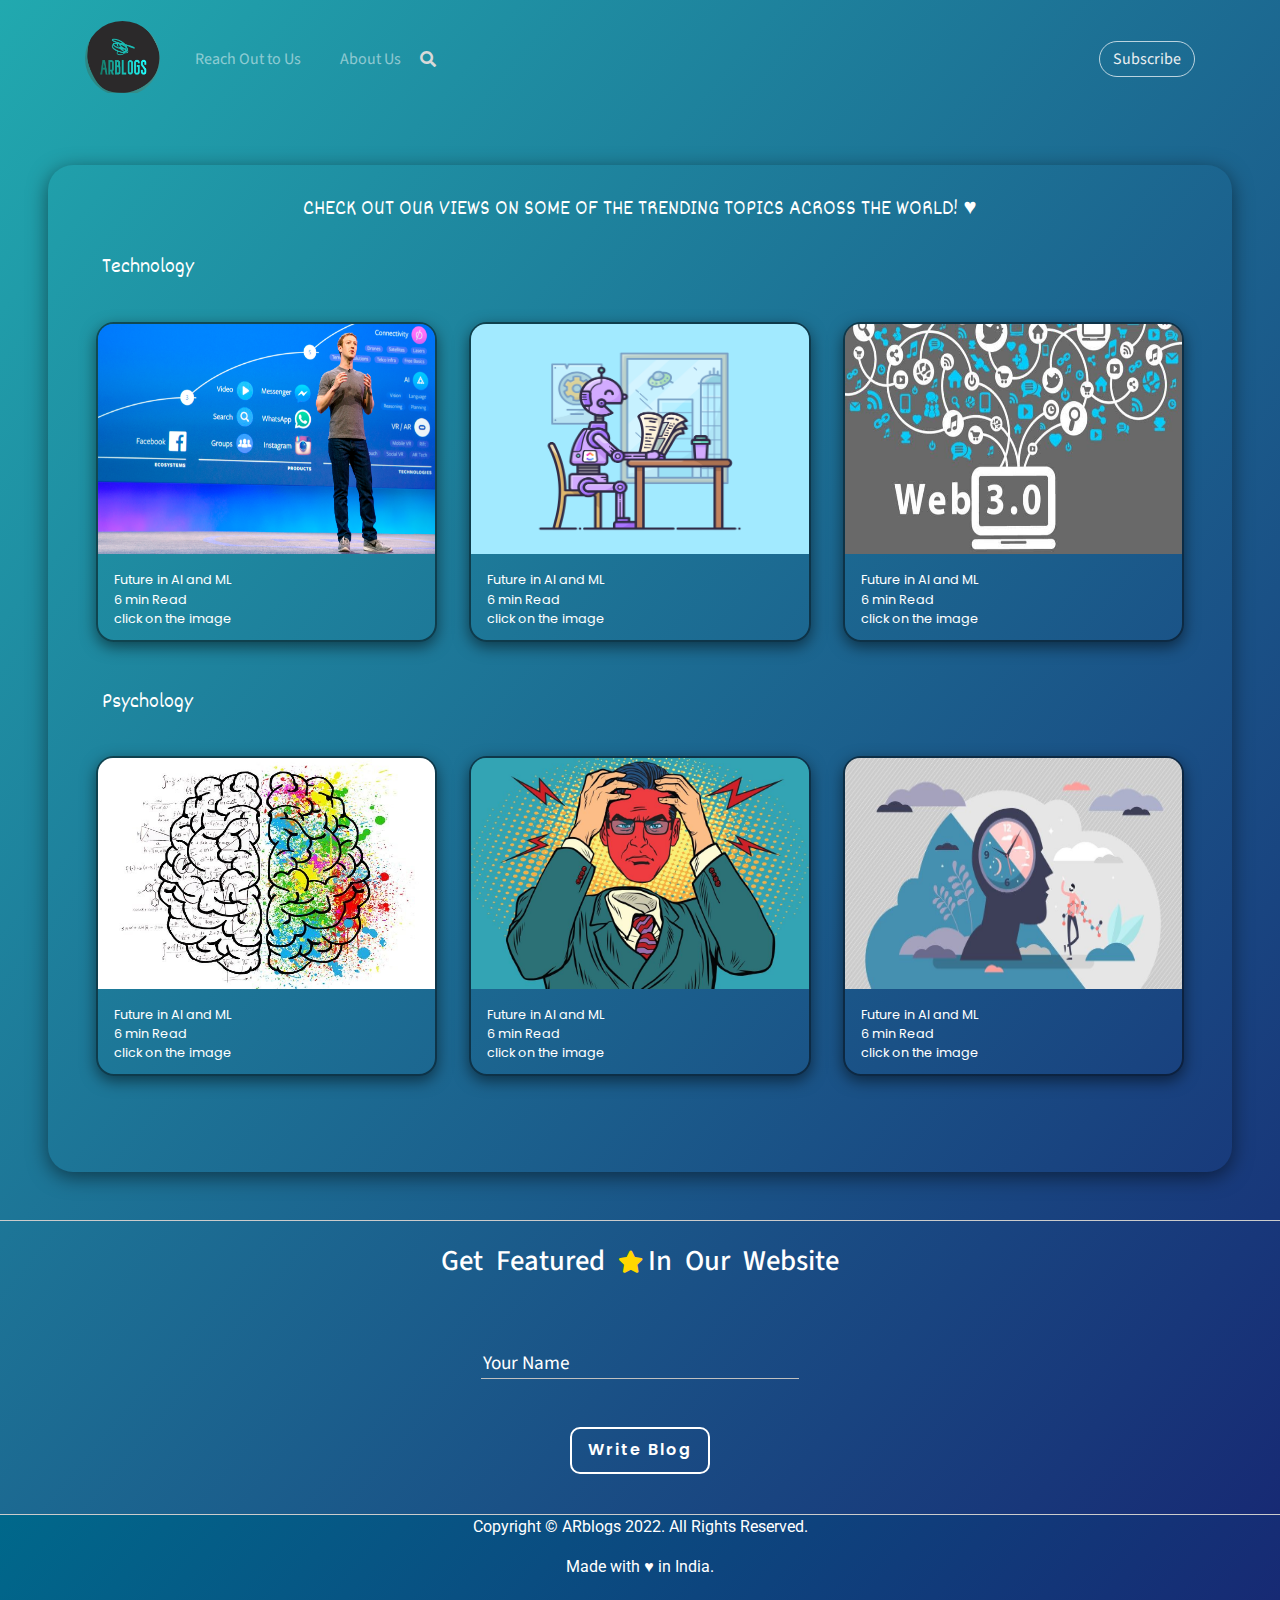
<file: index.html>
<!DOCTYPE html>
<html>
<head>
    <meta charset="utf-8">
    <meta name="viewport" content="width=device-width, initial-scale=1.0">
    <title>ARblogs</title>
    <!-- ----------bootstrap-------- -->
    <link rel="stylesheet" href="https://cdnjs.cloudflare.com/ajax/libs/twitter-bootstrap/4.1.3/css/bootstrap.min.css">
    <link rel="stylesheet" href="https://cdnjs.cloudflare.com/ajax/libs/font-awesome/4.7.0/css/font-awesome.min.css">
    <link rel="stylesheet" href="https://fonts.googleapis.com/css?family=Source+Sans+Pro:300,400,700">
    <!-- ----------CSS-------- -->
    <link rel="stylesheet" href="https://ananditaa.github.io/ARblogs/style.css">
    <!-- ----------FONT-------- -->
    <link href='https://fonts.googleapis.com/css?family=Dekko' rel='stylesheet'>
    <!----Google Fonts---->
    <link rel="preconnect" href="https://fonts.googleapis.com">
    <link rel="preconnect" href="https://fonts.gstatic.com" crossorigin>
    <link href="https://fonts.googleapis.com/css2?family=Fredoka+One&family=Merriweather&family=Montserrat&family=Playfair+Display:wght@400;900&family=Poppins:wght@400;600;800&family=Roboto:wght@300;500&family=Rowdies:wght@700&family=Sacramento&display=swap" rel="stylesheet">
    <!--     -----font awesome ---------- -->
    <link href="https://cdnjs.cloudflare.com/ajax/libs/font-awesome/5.13.0/css/all.min.css" rel="stylesheet">
</head>

<body>
    <div>
        <div class="header-blue">
            <nav class="navbar navbar-dark navbar-expand-md navigation-clean-search">
                <div class="container">
                    <a class="navbar-brand" href="https://ananditaa.github.io/ARblogs/index.html">
                        <div class="logo-image">
                            <img src="https://ananditaa.github.io/ARblogs/logo.jpg" class="img-fluid">
                        </div>
                    </a>
                    <button class="navbar-toggler" data-toggle="collapse" data-target="#navcol-1"><span
                        class="sr-only">Toggle navigation</span><span class="navbar-toggler-icon"></span></button>
                    <div class="collapse navbar-collapse" id="navcol-1">
                        <ul class="nav navbar-nav">
                            <li class="nav-item" role="presentation"><a class="nav-link" href="https://ananditaa.github.io/ARblogs/reachform.php">Reach Out to Us</a></li>
                            <li class="nav-item" role="presentation"><a class="nav-link" href="https://ananditaa.github.io/ARblogs/aboutus.html">About Us</a></li>
                        </ul>
                        <form class="form-inline mr-auto" target="_self">
                            <div class="form-group"><label for="search-field"><i class="fa fa-search"></i></label><input class="form-control search-field" type="search" name="search" id="search-field"></div>
                        </form>
                        <a class="btn btn-light action-button" role="button" href="https://ananditaa.github.io/ARblogs/subscribeform.php">Subscribe</a>
                    </div>
                </div>
            </nav>
            <div class="blog-sec">
                <div class="blog-1">
                    <h2 style="font-family: 'Dekko';font-size: 22px"; class="main-heading">Check out our views on some of the trending topics across the world! &hearts;</h2>
                    <div class="blog-img-flex">
                        <h3 style="font-family: 'Dekko';font-size: 22px;color: white;" class="sub-heading">Technology</h3>
                        <div class="blog-img">
                            <div class="img1">
                                <img src="https://ananditaa.github.io/ARblogs/img2.jpg" >
                                <div class="text">
                                    <p>Lorem ipsum, dolor sit amet consectetur adipisicing elit. Unde, laudantium illo qui possimus repudiandae temporibus.Lorem ipsum dolor, sit amet consectetur adipisicing elit. </p>
                                    <button onclick="window.location.href='https://ananditaa.github.io/ARblogs/blogpage.html'" class="btn-sub btn-hover">Read More</button>
                                </div>
                                <div class="sub-text">
                                    <p>Future in AI and ML</p>
                                    <p>6 min Read</p>
                                    <p>click on the image</p>
                                </div>
                            </div>
                            <div class="img1">
                                <img src="https://ananditaa.github.io/ARblogs/img1.png" >
                                <div class="text">
                                    <p>To be published soon :) </p>
                                    <button class="btn-sub" disabled>Read More</button>
                                </div>
                                <div class="sub-text">
                                    <p>Future in AI and ML</p>
                                    <p>6 min Read</p>
                                    <p>click on the image</p>
                                </div>
                            </div>
                            <div class="img1">
                                <img src="https://ananditaa.github.io/ARblogs/img3.jpg" >
                                <div class="text">
                                    <p>To be published soon :)</p>
                                    <button class="btn-sub" disabled>Read More</button>
                                    
                                </div>
                                <div class="sub-text">
                                    <p>Future in AI and ML</p>
                                    <p>6 min Read</p>
                                    <p>click on the image</p>
                                </div>
                            </div>
                        </div>
                    </div>
                    <div class="blog-img-flex">
                        <h3 style="font-family: 'Dekko';font-size: 22px;color: white;" class="sub-heading">Psychology</h3>
                        <div class="blog-img">
                            <div class="img1">
                                <img src="https://ananditaa.github.io/ARblogs/img4.jpg" >
                                <div class="text">
                                    <p>To be published soon :) </p>
                                    <button class="btn-sub" disabled>Read More</button>
                                </div>
                                <div class="sub-text">
                                    <p>Future in AI and ML</p>
                                    <p>6 min Read</p>
                                    <p>click on the image</p>
                                </div>
                            </div>
                            <div class="img1">
                                <img src="https://ananditaa.github.io/ARblogs/img5.jpg" >
                                <div class="text">
                                    <p>To be published soon :) </p>
                                    <button class="btn-sub" disabled>Read More</button>
                                </div>
                                <div class="sub-text">
                                    <p>Future in AI and ML</p>
                                    <p>6 min Read</p>
                                    <p>click on the image</p>
                                </div>
                            </div>
                            <div class="img1">
                                <img src="https://ananditaa.github.io/ARblogs/img6.jpeg" >
                                <div class="text">
                                    <p>To be published soon :)</p>
                                    <button class="btn-sub" disabled>Read More</button>
                                </div>
                                <div class="sub-text">
                                    <p>Future in AI and ML</p>
                                    <p>6 min Read</p>
                                    <p>click on the image</p>
                                </div>
                            </div>
                        </div>
                    </div>
                </div>
            </div>
             <hr>
            <div class="feature-section">
                <div class="feature-content">
                    <h3>Get featured <span class="emoji"><i class="fas fa-star"></i></span>in our website</h3>
                </div>
                <div class="feature-input">
                    
                  
                  <input type="text" id="featureinput" required  >
                  <label class="feature-name" for="featureinput">Your Name</label>
                    
                </div>
                <div class="feature-button">
                    <button onclick="window.location.href='writeblog.html'">write blog</button>
                </div>
            </div>
            <hr>
        </div>
    </div>
    <div class="footer">
        <p>Copyright &copy; ARblogs 2022. All Rights Reserved.</p>
        <p>Made with &hearts; in India.</p>
    </div>
    <script src="https://cdnjs.cloudflare.com/ajax/libs/jquery/3.2.1/jquery.min.js"></script>
    <script src="https://cdnjs.cloudflare.com/ajax/libs/twitter-bootstrap/4.1.3/js/bootstrap.bundle.min.js"></script>
</body>
</html>
</file>
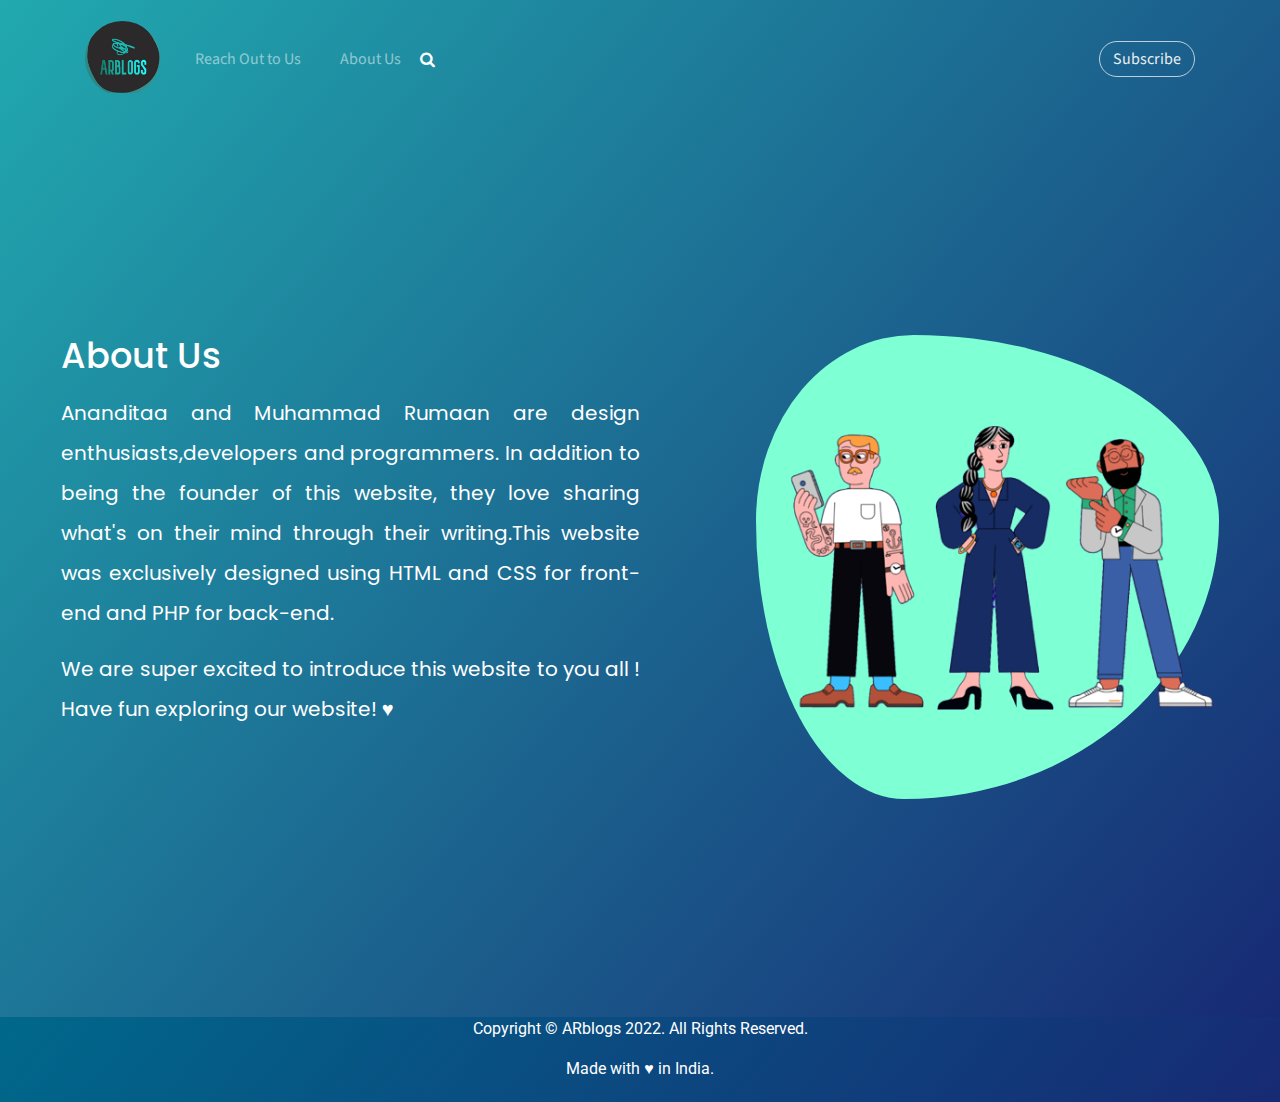
<file: aboutus.html>
<!DOCTYPE html>
<html lang="en">
<head>
    <meta charset="UTF-8">
    <meta http-equiv="X-UA-Compatible" content="IE=edge">
    <meta name="viewport" content="width=device-width, initial-scale=1.0">
    <title>About Us</title>
    <!-- ----------bootstrap-------- -->
    <link rel="stylesheet" href="https://cdnjs.cloudflare.com/ajax/libs/twitter-bootstrap/4.1.3/css/bootstrap.min.css">
    <link rel="stylesheet" href="https://cdnjs.cloudflare.com/ajax/libs/font-awesome/4.7.0/css/font-awesome.min.css">
    <link rel="stylesheet" href="https://fonts.googleapis.com/css?family=Source+Sans+Pro:300,400,700">
    <!-- ----------CSS-------- -->
    <link rel="stylesheet" href="https://ananditaa.github.io/ARblogs/style.css">
    <!-- ----------FONT-------- -->
    <link href='https://fonts.googleapis.com/css?family=Dekko' rel='stylesheet'>
    
    <!-- -----------Google Fonts--------------- -->
    <link rel="preconnect" href="https://fonts.googleapis.com">
    <link rel="preconnect" href="https://fonts.gstatic.com" crossorigin>
    <link href="https://fonts.googleapis.com/css2?family=Fredoka+One&family=Merriweather&family=Montserrat&family=Playfair+Display:wght@400;900&family=Poppins:wght@400;600;800&family=Roboto:wght@300;500&family=Rowdies:wght@700&family=Sacramento&display=swap" rel="stylesheet">

    <!-- -----------Font Awesome------------- -->
    <link rel="stylesheet" href="https://pro.fontawesome.com/releases/v5.10.0/css/all.css" integrity="sha384-AYmEC3Yw5cVb3ZcuHtOA93w35dYTsvhLPVnYs9eStHfGJvOvKxVfELGroGkvsg+p" crossorigin="anonymous"/>

    <!-- --------custom CSS----------- -->
    <link rel="stylesheet" href="https://ananditaa.github.io/ARblogs/aboutusstyle.css">
    
</head>
<body>
    <div>
        <div class="header-blue">
            <nav class="navbar navbar-dark navbar-expand-md navigation-clean-search">
                <div class="container">
                    <a class="navbar-brand" href="https://ananditaa.github.io/ARblogs/index.html">
                        <div class="logo-image">
                            <img src="https://ananditaa.github.io/ARblogs/logo.jpg" class="img-fluid">
                        </div>
                    </a>
                    <button class="navbar-toggler" data-toggle="collapse" data-target="#navcol-1">
                        <span class="sr-only">Toggle navigation</span>
                        <span class="navbar-toggler-icon"></span>
                    </button>
                    <div class="collapse navbar-collapse" id="navcol-1">
                        <ul class="nav navbar-nav">
                            <li class="nav-item" role="presentation"><a class="nav-link" href="https://ananditaa.github.io/ARblogs/reachform.php">Reach Out to Us</a></li>
                            <li class="nav-item" role="presentation"><a class="nav-link" href="https://ananditaa.github.io/ARblogs/aboutus.html">About Us</a></li>
                        </ul>
                        <form class="form-inline mr-auto" target="_self">
                            <div class="form-group"><label for="search-field"><i class="fa fa-search"></i></label><input class="form-control search-field" type="search" name="search" id="search-field"></div>
                        </form>
                        <a class="btn btn-light action-button" role="button" href="https://ananditaa.github.io/ARblogs/subscribeform.php">Subscribe</a>
                    </div>
                </div>
            </nav>
            <div class="About-sec">
                <div class="about-container">
                    <div class="flex-left">
                        <h2>About Us</h2>
                        <div class="about-text">
                            <p>Ananditaa and Muhammad Rumaan are design enthusiasts,developers and programmers. In addition to being the founder of this website, they love sharing what's on their mind through their writing.This website was exclusively designed using HTML and CSS for front-end and PHP for back-end.</p>
                            <p>We are super excited to introduce this website to you all ! Have fun exploring our website! &hearts;</p>
                        </div>
                    </div>
                    <div class="flex-right">
                        <div class="border-design">
                            <img src="https://ananditaa.github.io/ARblogs/About-img.png" alt="About us img" >
                        </div>
                    </div>
                </div>
            </div>
        </div>
    </div>
    <div class="footer">
        <p>Copyright &copy; ARblogs 2022. All Rights Reserved.</p>
        <p>Made with &hearts; in India.</p>
    </div>
       

    <script src="https://cdnjs.cloudflare.com/ajax/libs/jquery/3.2.1/jquery.min.js"></script>
    <script src="https://cdnjs.cloudflare.com/ajax/libs/twitter-bootstrap/4.1.3/js/bootstrap.bundle.min.js"></script>
    
</body>
</html>
</file>
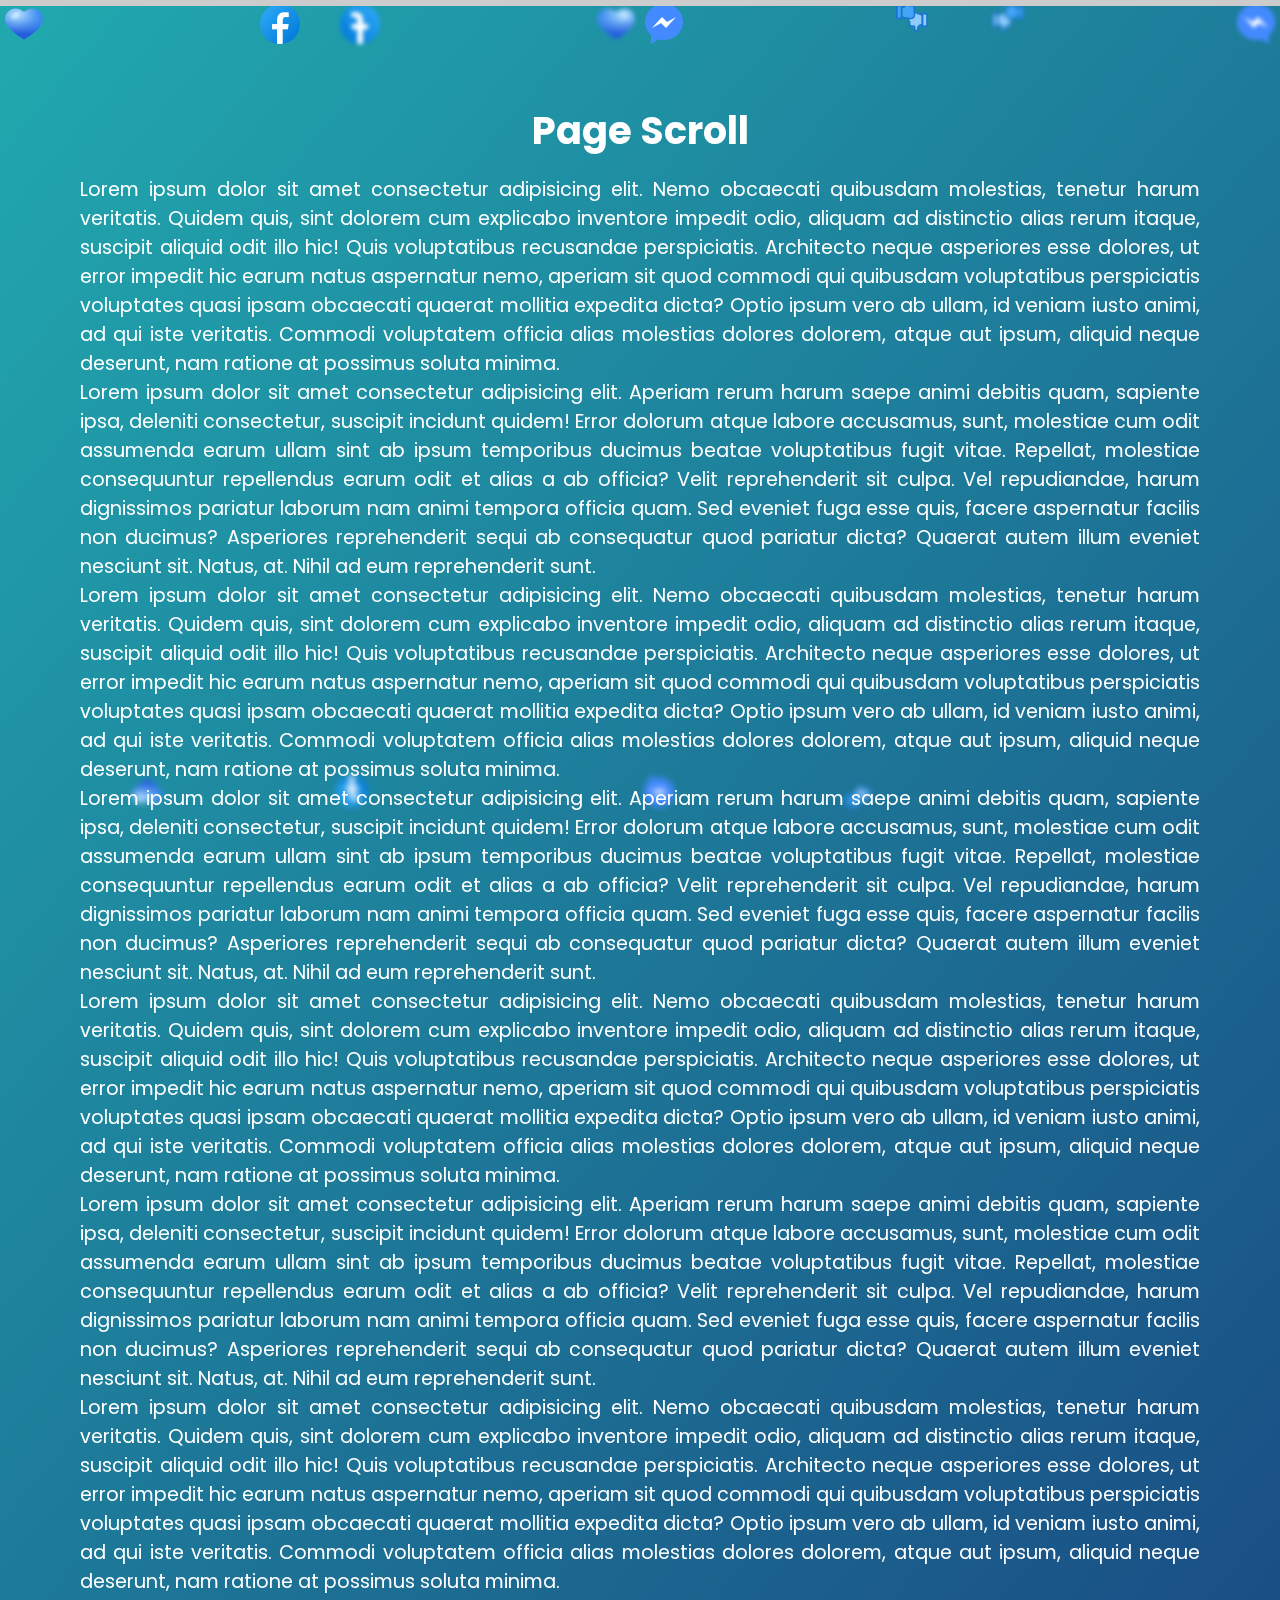
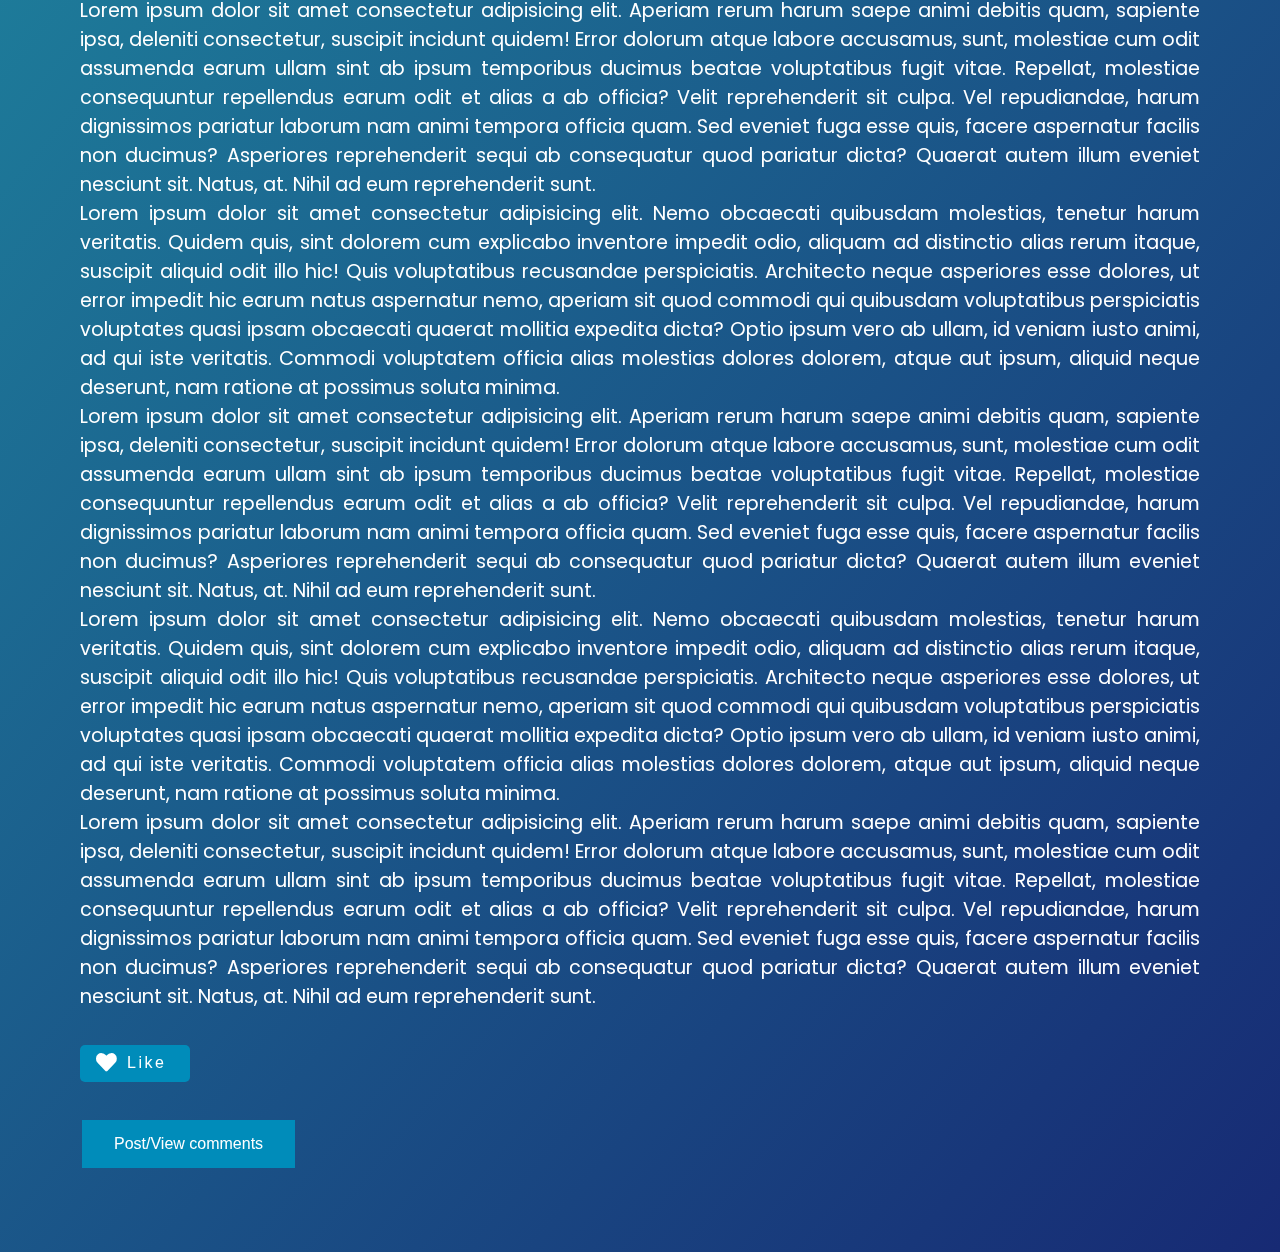
<file: blogpage.html>
<!DOCTYPE html>
<html lang="en">
<head>
   <meta charset="UTF-8">
   <meta http-equiv="X-UA-Compatible" content="IE=edge">
   <meta name="viewport" content="width=device-width, initial-scale=1.0">
   <title>main page</title>
   <link rel="preconnect" href="https://fonts.googleapis.com">
   <link rel="preconnect" href="https://fonts.gstatic.com" crossorigin>
   <link href="https://fonts.googleapis.com/css2?family=Fredoka+One&family=Merriweather&family=Montserrat&family=Playfair+Display:wght@400;900&family=Poppins:wght@400;600;800&family=Roboto:wght@300;500&family=Rowdies:wght@700&family=Sacramento&display=swap" rel="stylesheet">
   <link rel="stylesheet" href="https://ananditaa.github.io/ARblogs/blogpagestyle.css">
    <!-- ---------Google Fonts------------ -->
   <link rel="preconnect" href="https://fonts.googleapis.com">
   <link rel="preconnect" href="https://fonts.gstatic.com" crossorigin>
   <link href="https://fonts.googleapis.com/css2?family=Fredoka+One&family=Merriweather&family=Montserrat&family=Playfair+Display:wght@400;900&family=Poppins:wght@400;600;800&family=Roboto:wght@300;500&family=Rowdies:wght@700&family=Sacramento&display=swap" rel="stylesheet">

    <!-- --------FontAwesome------------ -->
   <link href="https://cdnjs.cloudflare.com/ajax/libs/font-awesome/5.13.0/css/all.min.css" rel="stylesheet">
   <style>
      .button {
         border: none;
         color: white;
         padding: 15px 32px;
         text-align: center;
         text-decoration: none;
         display: inline-block;
         font-size: 16px;
         margin: 4px 2px;
         cursor: pointer;
      }
      .button2 {
         background-color: #008CBA;
      }
   </style>
</head>
<body>
   <div class="wrapper">
      <div class="set">
         <div><img src="https://ananditaa.github.io/ARblogs/fbicon.png"></div>
         <div><img src="https://ananditaa.github.io/ARblogs/fbmssg.png"></div>
         <div><img src="https://ananditaa.github.io/ARblogs/fblike.png"></div>
         <div><img src="https://ananditaa.github.io/ARblogs/blueheart.png"></div>
      </div>
      <div class="set set2">
         <div><img src="https://ananditaa.github.io/ARblogs/fblike.png"></div>
         <div><img src="https://ananditaa.github.io/ARblogs/blueheart.png"></div>
         <div><img src="https://ananditaa.github.io/ARblogs/fbicon.png"></div>
         <div><img src="https://ananditaa.github.io/ARblogs/fbmssg.png"></div>
      </div>
      <div class="set set3">
         <div><img src="https://ananditaa.github.io/ARblogs/fbicon.png"></div>
         <div><img src="https://ananditaa.github.io/ARblogs/fbmssg.png"></div>
         <div><img src="https://ananditaa.github.io/ARblogs/fblike.png"></div>
         <div><img src="https://ananditaa.github.io/ARblogs/blueheart.png"></div>
      </div>
      <div class="scroll-bar">
          <div class="progress-bar">
          
          </div>
      </div>
      <div class="content">
         <h2>page scroll</h2>
         <p>Lorem ipsum dolor sit amet consectetur adipisicing elit. Nemo obcaecati quibusdam molestias, tenetur harum veritatis. Quidem quis, sint dolorem cum explicabo inventore impedit odio, aliquam ad distinctio alias rerum itaque, suscipit aliquid odit illo hic! Quis voluptatibus recusandae perspiciatis. Architecto neque asperiores esse dolores, ut error impedit hic earum natus aspernatur nemo, aperiam sit quod commodi qui quibusdam voluptatibus perspiciatis voluptates quasi ipsam obcaecati quaerat mollitia expedita dicta? Optio ipsum vero ab ullam, id veniam iusto animi, ad qui iste veritatis. Commodi voluptatem officia alias molestias dolores dolorem, atque aut ipsum, aliquid neque deserunt, nam ratione at possimus soluta minima.</p>
         <p>Lorem ipsum dolor sit amet consectetur adipisicing elit. Aperiam rerum harum saepe animi debitis quam, sapiente ipsa, deleniti consectetur, suscipit incidunt quidem! Error dolorum atque labore accusamus, sunt, molestiae cum odit assumenda earum ullam sint ab ipsum temporibus ducimus beatae voluptatibus fugit vitae. Repellat, molestiae consequuntur repellendus earum odit et alias a ab officia? Velit reprehenderit sit culpa. Vel repudiandae, harum dignissimos pariatur laborum nam animi tempora officia quam. Sed eveniet fuga esse quis, facere aspernatur facilis non ducimus? Asperiores reprehenderit sequi ab consequatur quod pariatur dicta? Quaerat autem illum eveniet nesciunt sit. Natus, at. Nihil ad eum reprehenderit sunt.</p>
         <p>Lorem ipsum dolor sit amet consectetur adipisicing elit. Nemo obcaecati quibusdam molestias, tenetur harum veritatis. Quidem quis, sint dolorem cum explicabo inventore impedit odio, aliquam ad distinctio alias rerum itaque, suscipit aliquid odit illo hic! Quis voluptatibus recusandae perspiciatis. Architecto neque asperiores esse dolores, ut error impedit hic earum natus aspernatur nemo, aperiam sit quod commodi qui quibusdam voluptatibus perspiciatis voluptates quasi ipsam obcaecati quaerat mollitia expedita dicta? Optio ipsum vero ab ullam, id veniam iusto animi, ad qui iste veritatis. Commodi voluptatem officia alias molestias dolores dolorem, atque aut ipsum, aliquid neque deserunt, nam ratione at possimus soluta minima.</p>
         <p>Lorem ipsum dolor sit amet consectetur adipisicing elit. Aperiam rerum harum saepe animi debitis quam, sapiente ipsa, deleniti consectetur, suscipit incidunt quidem! Error dolorum atque labore accusamus, sunt, molestiae cum odit assumenda earum ullam sint ab ipsum temporibus ducimus beatae voluptatibus fugit vitae. Repellat, molestiae consequuntur repellendus earum odit et alias a ab officia? Velit reprehenderit sit culpa. Vel repudiandae, harum dignissimos pariatur laborum nam animi tempora officia quam. Sed eveniet fuga esse quis, facere aspernatur facilis non ducimus? Asperiores reprehenderit sequi ab consequatur quod pariatur dicta? Quaerat autem illum eveniet nesciunt sit. Natus, at. Nihil ad eum reprehenderit sunt.</p>
         <p>Lorem ipsum dolor sit amet consectetur adipisicing elit. Nemo obcaecati quibusdam molestias, tenetur harum veritatis. Quidem quis, sint dolorem cum explicabo inventore impedit odio, aliquam ad distinctio alias rerum itaque, suscipit aliquid odit illo hic! Quis voluptatibus recusandae perspiciatis. Architecto neque asperiores esse dolores, ut error impedit hic earum natus aspernatur nemo, aperiam sit quod commodi qui quibusdam voluptatibus perspiciatis voluptates quasi ipsam obcaecati quaerat mollitia expedita dicta? Optio ipsum vero ab ullam, id veniam iusto animi, ad qui iste veritatis. Commodi voluptatem officia alias molestias dolores dolorem, atque aut ipsum, aliquid neque deserunt, nam ratione at possimus soluta minima.</p>
         <p>Lorem ipsum dolor sit amet consectetur adipisicing elit. Aperiam rerum harum saepe animi debitis quam, sapiente ipsa, deleniti consectetur, suscipit incidunt quidem! Error dolorum atque labore accusamus, sunt, molestiae cum odit assumenda earum ullam sint ab ipsum temporibus ducimus beatae voluptatibus fugit vitae. Repellat, molestiae consequuntur repellendus earum odit et alias a ab officia? Velit reprehenderit sit culpa. Vel repudiandae, harum dignissimos pariatur laborum nam animi tempora officia quam. Sed eveniet fuga esse quis, facere aspernatur facilis non ducimus? Asperiores reprehenderit sequi ab consequatur quod pariatur dicta? Quaerat autem illum eveniet nesciunt sit. Natus, at. Nihil ad eum reprehenderit sunt.</p>
         <p>Lorem ipsum dolor sit amet consectetur adipisicing elit. Nemo obcaecati quibusdam molestias, tenetur harum veritatis. Quidem quis, sint dolorem cum explicabo inventore impedit odio, aliquam ad distinctio alias rerum itaque, suscipit aliquid odit illo hic! Quis voluptatibus recusandae perspiciatis. Architecto neque asperiores esse dolores, ut error impedit hic earum natus aspernatur nemo, aperiam sit quod commodi qui quibusdam voluptatibus perspiciatis voluptates quasi ipsam obcaecati quaerat mollitia expedita dicta? Optio ipsum vero ab ullam, id veniam iusto animi, ad qui iste veritatis. Commodi voluptatem officia alias molestias dolores dolorem, atque aut ipsum, aliquid neque deserunt, nam ratione at possimus soluta minima.</p>
         <p>Lorem ipsum dolor sit amet consectetur adipisicing elit. Aperiam rerum harum saepe animi debitis quam, sapiente ipsa, deleniti consectetur, suscipit incidunt quidem! Error dolorum atque labore accusamus, sunt, molestiae cum odit assumenda earum ullam sint ab ipsum temporibus ducimus beatae voluptatibus fugit vitae. Repellat, molestiae consequuntur repellendus earum odit et alias a ab officia? Velit reprehenderit sit culpa. Vel repudiandae, harum dignissimos pariatur laborum nam animi tempora officia quam. Sed eveniet fuga esse quis, facere aspernatur facilis non ducimus? Asperiores reprehenderit sequi ab consequatur quod pariatur dicta? Quaerat autem illum eveniet nesciunt sit. Natus, at. Nihil ad eum reprehenderit sunt.</p>
         <p>Lorem ipsum dolor sit amet consectetur adipisicing elit. Nemo obcaecati quibusdam molestias, tenetur harum veritatis. Quidem quis, sint dolorem cum explicabo inventore impedit odio, aliquam ad distinctio alias rerum itaque, suscipit aliquid odit illo hic! Quis voluptatibus recusandae perspiciatis. Architecto neque asperiores esse dolores, ut error impedit hic earum natus aspernatur nemo, aperiam sit quod commodi qui quibusdam voluptatibus perspiciatis voluptates quasi ipsam obcaecati quaerat mollitia expedita dicta? Optio ipsum vero ab ullam, id veniam iusto animi, ad qui iste veritatis. Commodi voluptatem officia alias molestias dolores dolorem, atque aut ipsum, aliquid neque deserunt, nam ratione at possimus soluta minima.</p>
         <p>Lorem ipsum dolor sit amet consectetur adipisicing elit. Aperiam rerum harum saepe animi debitis quam, sapiente ipsa, deleniti consectetur, suscipit incidunt quidem! Error dolorum atque labore accusamus, sunt, molestiae cum odit assumenda earum ullam sint ab ipsum temporibus ducimus beatae voluptatibus fugit vitae. Repellat, molestiae consequuntur repellendus earum odit et alias a ab officia? Velit reprehenderit sit culpa. Vel repudiandae, harum dignissimos pariatur laborum nam animi tempora officia quam. Sed eveniet fuga esse quis, facere aspernatur facilis non ducimus? Asperiores reprehenderit sequi ab consequatur quod pariatur dicta? Quaerat autem illum eveniet nesciunt sit. Natus, at. Nihil ad eum reprehenderit sunt.</p>
         <p>Lorem ipsum dolor sit amet consectetur adipisicing elit. Nemo obcaecati quibusdam molestias, tenetur harum veritatis. Quidem quis, sint dolorem cum explicabo inventore impedit odio, aliquam ad distinctio alias rerum itaque, suscipit aliquid odit illo hic! Quis voluptatibus recusandae perspiciatis. Architecto neque asperiores esse dolores, ut error impedit hic earum natus aspernatur nemo, aperiam sit quod commodi qui quibusdam voluptatibus perspiciatis voluptates quasi ipsam obcaecati quaerat mollitia expedita dicta? Optio ipsum vero ab ullam, id veniam iusto animi, ad qui iste veritatis. Commodi voluptatem officia alias molestias dolores dolorem, atque aut ipsum, aliquid neque deserunt, nam ratione at possimus soluta minima.</p>
         <p>Lorem ipsum dolor sit amet consectetur adipisicing elit. Aperiam rerum harum saepe animi debitis quam, sapiente ipsa, deleniti consectetur, suscipit incidunt quidem! Error dolorum atque labore accusamus, sunt, molestiae cum odit assumenda earum ullam sint ab ipsum temporibus ducimus beatae voluptatibus fugit vitae. Repellat, molestiae consequuntur repellendus earum odit et alias a ab officia? Velit reprehenderit sit culpa. Vel repudiandae, harum dignissimos pariatur laborum nam animi tempora officia quam. Sed eveniet fuga esse quis, facere aspernatur facilis non ducimus? Asperiores reprehenderit sequi ab consequatur quod pariatur dicta? Quaerat autem illum eveniet nesciunt sit. Natus, at. Nihil ad eum reprehenderit sunt.</p>
         <br>
         <div class="like-container">
            <button class="like-btn">
                <span class="like-icon"><i class="fas fa-heart"></i></span>
                <sapn class="like-text">Like</sapn>
            </button>
        </div>
         <br>
         <form action="https://ananditaa.github.io/ARblogs/comment.php" method="post">
            <button class="button button2">Post/View comments</button>
         </form>
      </div>
   </div>
   <script src="https://ananditaa.github.io/ARblogs/blogpage.js"></script>
    <script src="https://ananditaa.github.io/ARblogs/like.js"></script>
   
</body>
</html>
</file>
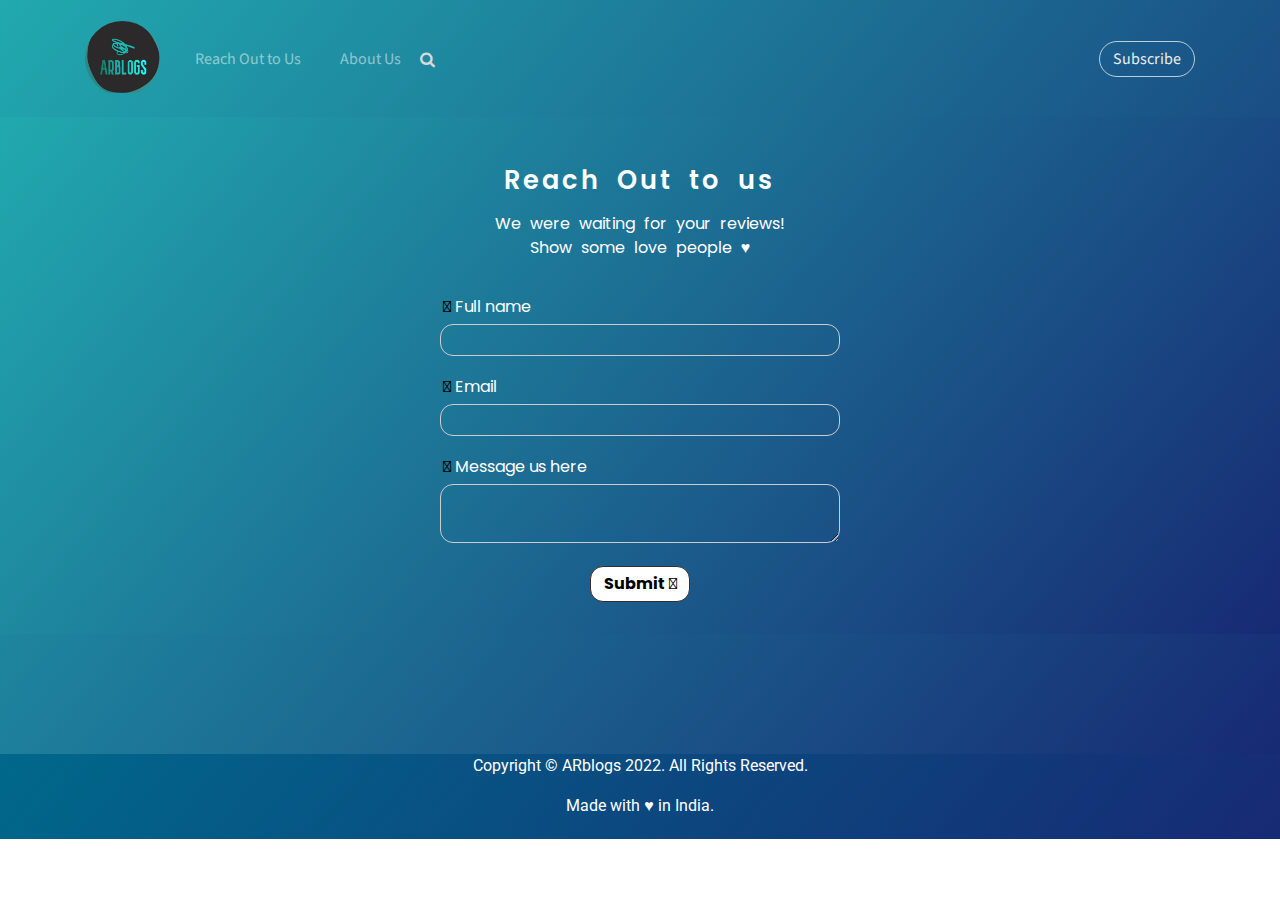
<file: reach.html>
<!DOCTYPE html>
<html lang="en">
<head>
    <meta charset="UTF-8">
    <meta http-equiv="X-UA-Compatible" content="IE=edge">
    <meta name="viewport" content="width=device-width, height=device-height, initial-scale=1.0">
    <!-- ----------bootstrap-------- -->
    <link rel="stylesheet" href="https://cdnjs.cloudflare.com/ajax/libs/twitter-bootstrap/4.1.3/css/bootstrap.min.css">
    <link rel="stylesheet" href="https://cdnjs.cloudflare.com/ajax/libs/font-awesome/4.7.0/css/font-awesome.min.css">
    <link rel="stylesheet" href="https://fonts.googleapis.com/css?family=Source+Sans+Pro:300,400,700">
    
    <!-- ----------FONT-------- -->
    <link href='https://fonts.googleapis.com/css?family=Dekko' rel='stylesheet'>
    <!-- -------Google Fonts---------- -->
    <link rel="preconnect" href="https://fonts.googleapis.com">
    <link rel="preconnect" href="https://fonts.gstatic.com" crossorigin>
    <link href="https://fonts.googleapis.com/css2?family=Fredoka+One&family=Merriweather&family=Montserrat&family=Playfair+Display:wght@400;900&family=Poppins:wght@400;600;800&family=Roboto:wght@300;500&family=Rowdies:wght@700&family=Sacramento&display=swap" rel="stylesheet">

    <!-- ---------Font Awesome----------------- -->
    <link rel="stylesheet" href="https://pro.fontawesome.com/releases/v5.10.0/css/all.css" integrity="sha384-AYmEC3Yw5cVb3ZcuHtOA93w35dYTsvhLPVnYs9eStHfGJvOvKxVfELGroGkvsg+p" crossorigin="anonymous"/>

    <!-- ----------CSS-------- -->
    <link rel="stylesheet" href="https://ananditaa.github.io/ARblogs/nav-reach-style.css">

    <!-- -----------Custom CSS-------------- -->
    <link rel="stylesheet" href="https://ananditaa.github.io/ARblogs/reachstyle.css">

    <title>Reach out to us</title>
</head>
<body>
    <div>
        <div class="header-blue">
            <nav class="navbar navbar-dark navbar-expand-md navigation-clean-search">
                <div class="container">
                    <a class="navbar-brand" href="https://ananditaa.github.io/ARblogs/index.html">
                        <div class="logo-image">
                            <img src="https://ananditaa.github.io/ARblogs/logo.jpg" class="img-fluid">
                        </div>
                    </a>
                    <button class="navbar-toggler" data-toggle="collapse" data-target="#navcol-1"><span
                        class="sr-only">Toggle navigation</span><span class="navbar-toggler-icon"></span></button>
                    <div class="collapse navbar-collapse" id="navcol-1">
                        <ul class="nav navbar-nav">
                            <li class="nav-item" role="presentation"><a class="nav-link" href="https://ananditaa.github.io/ARblogs/reach.html">Reach Out to Us</a></li>
                            <li class="nav-item" role="presentation"><a class="nav-link" href="https://ananditaa.github.io/ARblogs/aboutus.html">About Us</a></li>
                        </ul>
                        <form class="form-inline mr-auto" target="_self">
                            <div class="form-group"><label for="search-field"><i class="fa fa-search"></i></label><input class="form-control search-field" type="search" name="search" id="search-field"></div>
                        </form>
                        <a class="btn btn-light action-button" role="button" href="https://ananditaa.github.io/ARblogs/subscribeform.php">Subscribe</a>
                    </div>
                </div>
            </nav>
            <div class="container-reach">
                <div class="heading-text">
                    <h3>Reach Out to us</h3>
                    <p>We were waiting for your reviews! <br>Show some love people &hearts;</p>
                </div>
                <div class="contact-form">
                    <form action="https://ananditaa.github.io/ARblogs/reach.php" method="POST">
                        <div class="field">
                            <div class="field-item">
                                <label for="reach_name">
                                    <i class="fas fa-user"></i>
                                    <span> Full name</span>
                                </label>
                                <input type="text" name="reach_name" id="reach_name" required>
                            </div>
                            <div class="field-item">
                                <label for="reach_email" ><i class="fas fa-envelope"></i><span> Email</span></label>
                                <input type="text" name="reach_email" id="reach_email" required>
                            </div>
                        </div>
                        <div class="field-text">
                            <label for="reach_mssg" class="label2"><i class="fas fa-comments"></i><span> Message us here</span></label>
                            <textarea name="reach_mssg" id="reach_mssg" required></textarea>
                        </div>
                        <div class="submit-btn">
                            <button type="submit" class="btn-s">Submit <i class="fas fa-paper-plane"></i></button>
                        </div>
                    </form>
                </div>
            </div>
        </div>
    </div>
    <div class="footer">
        <p>Copyright &copy; ARblogs 2022. All Rights Reserved.</p>
        <p>Made with &hearts; in India.</p>
    </div>
        
 

    <script src="https://cdnjs.cloudflare.com/ajax/libs/jquery/3.2.1/jquery.min.js"></script>
    <script src="https://cdnjs.cloudflare.com/ajax/libs/twitter-bootstrap/4.1.3/js/bootstrap.bundle.min.js"></script>
    


</body>
</html>
</file>
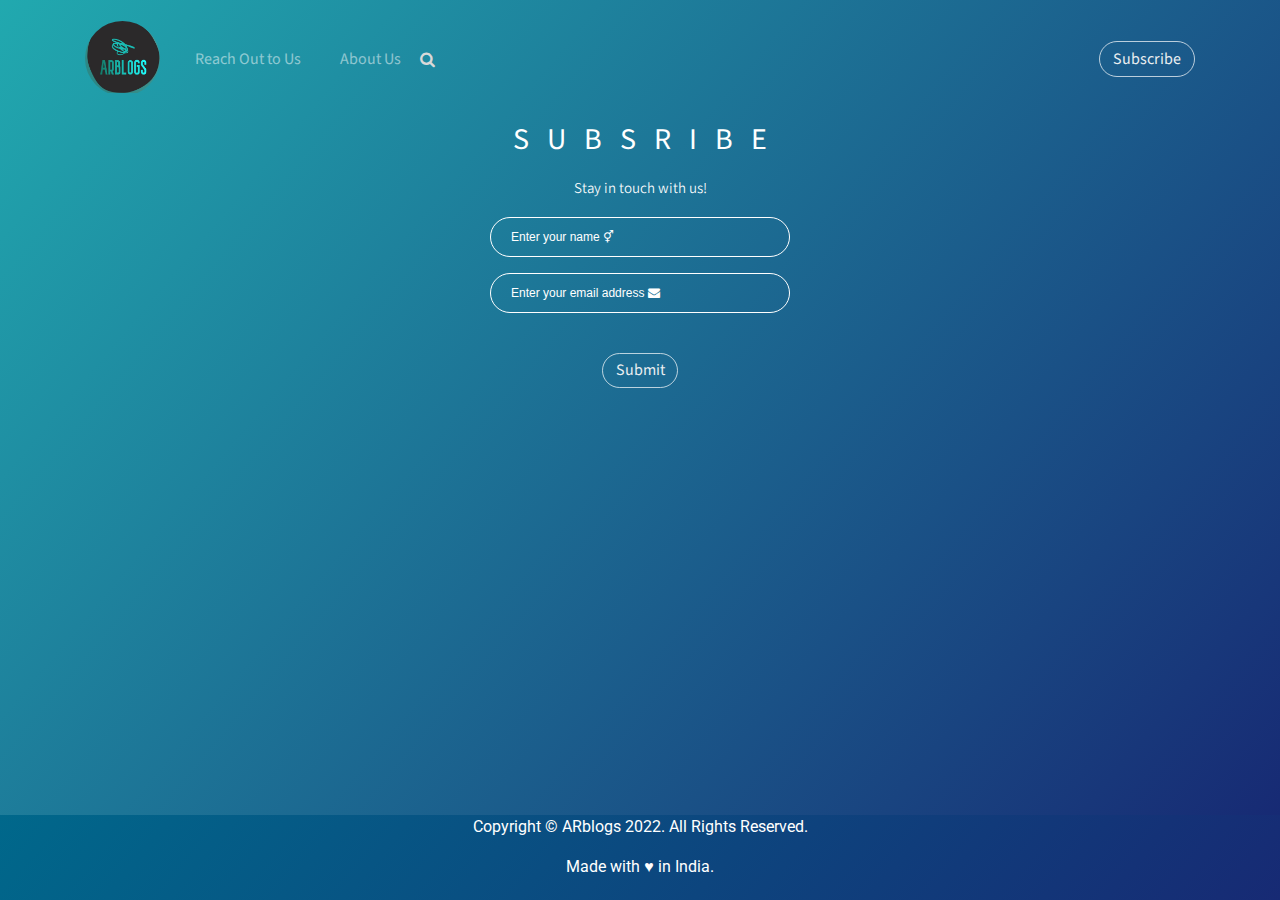
<file: subscribe.html>
<!DOCTYPE html>
<html>

<head>
    <meta charset="utf-8">
    <meta name="viewport" content="width=device-width, initial-scale=1.0">
    <title>Subscribe</title>
    <link rel="stylesheet" href="https://stackpath.bootstrapcdn.com/bootstrap/4.3.1/css/bootstrap.min.css">
    <link rel="stylesheet" href="https://stackpath.bootstrapcdn.com/bootstrap/4.3.1/js/bootstrap.bundle.min.js">
    <link rel="stylesheet" href="https://cdnjs.cloudflare.com/ajax/libs/font-awesome/4.0.3/css/font-awesome.css">
    <link rel="stylesheet" href="https://cdnjs.cloudflare.com/ajax/libs/jquery/3.2.1/jquery.min.js">

    <!-- ----------bootstrap-------- -->
    <link rel="stylesheet" href="https://cdnjs.cloudflare.com/ajax/libs/twitter-bootstrap/4.1.3/css/bootstrap.min.css">
    <link rel="stylesheet" href="https://cdnjs.cloudflare.com/ajax/libs/font-awesome/4.7.0/css/font-awesome.min.css">
    <link rel="stylesheet" href="https://fonts.googleapis.com/css?family=Source+Sans+Pro:300,400,700">
    <!-- ----------CSS-------- -->
    <link rel="stylesheet" href="https://ananditaa.github.io/ARblogs/style.css">
    <link rel="stylesheet" href="https://ananditaa.github.io/ARblogs/subscribe.css">
    <!-- ----------FONT-------- -->
    <link href='https://fonts.googleapis.com/css?family=Dekko' rel='stylesheet'>
    
    <!-- -----------Google Fonts--------------- -->
    <link rel="preconnect" href="https://fonts.googleapis.com">
    <link rel="preconnect" href="https://fonts.gstatic.com" crossorigin>
    <link href="https://fonts.googleapis.com/css2?family=Fredoka+One&family=Merriweather&family=Montserrat&family=Playfair+Display:wght@400;900&family=Poppins:wght@400;600;800&family=Roboto:wght@300;500&family=Rowdies:wght@700&family=Sacramento&display=swap" rel="stylesheet">

    <!-- -----------Font Awesome------------- -->
    <link rel="stylesheet" href="https://pro.fontawesome.com/releases/v5.10.0/css/all.css" integrity="sha384-AYmEC3Yw5cVb3ZcuHtOA93w35dYTsvhLPVnYs9eStHfGJvOvKxVfELGroGkvsg+p" crossorigin="anonymous"/>

    
</head>

<body>
    <div>
        <div class="header-blue">
            <nav class="navbar navbar-dark navbar-expand-md navigation-clean-search">
                <div class="container">
                    <a class="navbar-brand" href="https://ananditaa.github.io/ARblogs/index.html">
                        <div class="logo-image">
                            <img src="https://ananditaa.github.io/ARblogs/logo.jpg" class="img-fluid">
                        </div>
                    </a>
                    <button class="navbar-toggler" data-toggle="collapse" data-target="#navcol-1">
                        <span class="sr-only">Toggle navigation</span>
                        <span class="navbar-toggler-icon"></span>
                    </button>
                    <div class="collapse navbar-collapse" id="navcol-1">
                        <ul class="nav navbar-nav">
                            <li class="nav-item" role="presentation"><a class="nav-link" href="https://ananditaa.github.io/ARblogs/reach.html">Reach Out to Us</a></li>
                            <li class="nav-item" role="presentation"><a class="nav-link" href="https://ananditaa.github.io/ARblogs/aboutus.html">About Us</a></li>
                        </ul>
                        <form class="form-inline mr-auto" target="_self">
                            <div class="form-group"><label for="search-field"><i class="fa fa-search"></i></label><input class="form-control search-field" type="search" name="search" id="search-field"></div>
                        </form>
                        <a class="btn btn-light action-button" role="button" href="https://ananditaa.github.io/ARblogs/subscribe.html">Subscribe</a>
                    </div>
                </div>
            </nav>
            <form action="https://ananditaa.github.io/ARblogs/subscribe.php" method="POST">
                <!--Div for Background-->
                <div class="bg text-center">
                    <!--Div for Centered Text & Input-->
                    <div class="centered">
                        <p class="firstLine"> S &nbsp; U &nbsp; B &nbsp; S &nbsp; R &nbsp;  I &nbsp; B &nbsp; E </p>
                        <p class="secondLine">Stay in touch with us!</p>
                        <p> <input class="InputStyle" placeholder="Enter your name &#9893; " style="font-family:Arial, FontAwesome" type="text" name="Name" id="Name"> </p>
                        <p> <input class="InputStyle" placeholder="Enter your email address &#xf0e0; " style="font-family:Arial, FontAwesome" type="email" name="Email" id="Email"> </p>
                        <br>
                        <button type="submit" class="btn btn-light action-button btn-bottom-margin" >Submit</button>
                    </div>
                </div>
            </form>
        </div>
    </div>
    <div class="footer">
        <p>Copyright &copy; ARblogs 2022. All Rights Reserved.</p>
        <p>Made with &hearts; in India.</p>
    </div>
       

    <script src="https://cdnjs.cloudflare.com/ajax/libs/jquery/3.2.1/jquery.min.js"></script>
    <script src="https://cdnjs.cloudflare.com/ajax/libs/twitter-bootstrap/4.1.3/js/bootstrap.bundle.min.js"></script>
</body>
</html>
</file>
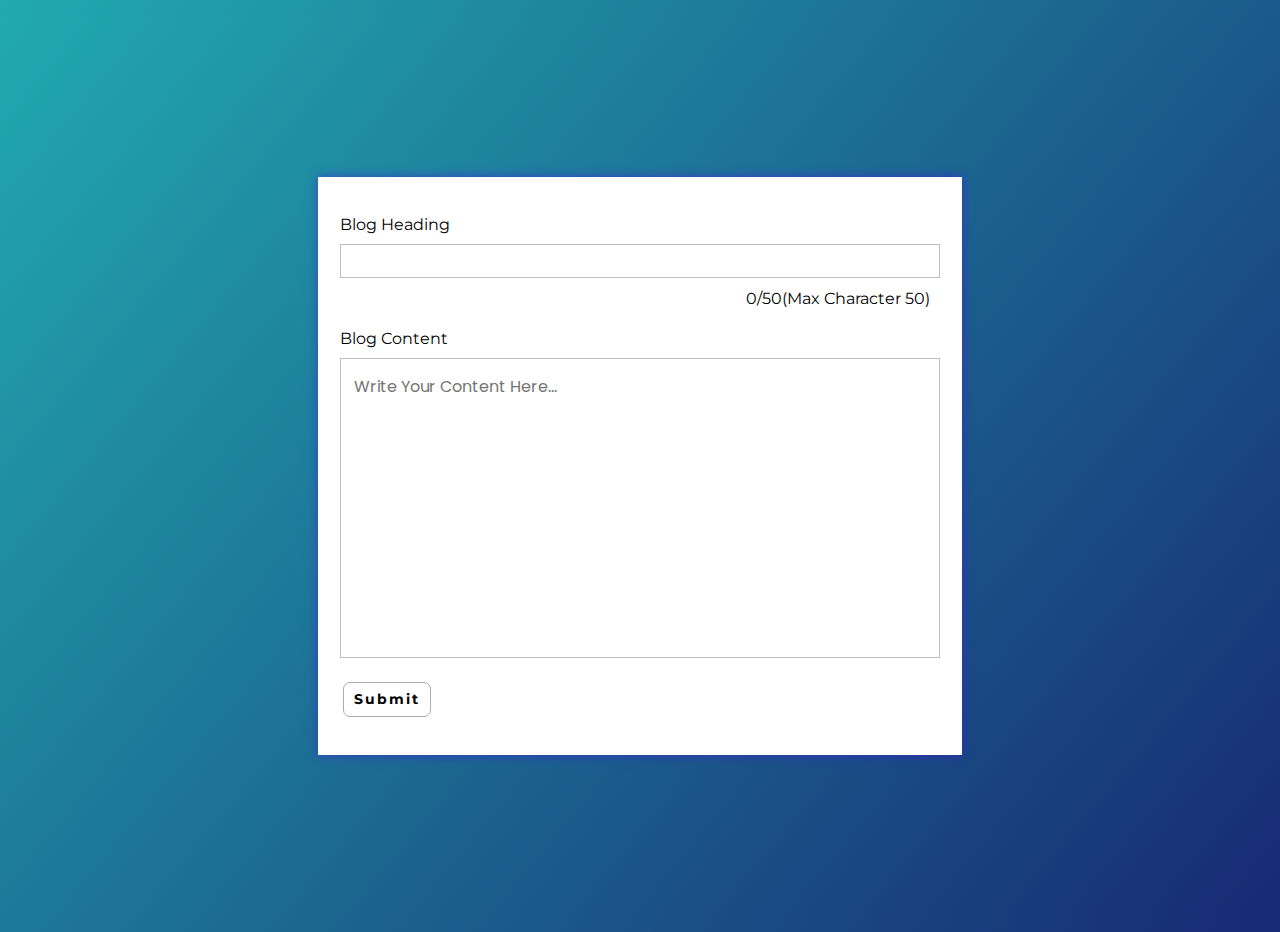
<file: writeblog.html>
<!DOCTYPE html>
<html lang="en">
<head>
    <meta charset="UTF-8">
    <meta http-equiv="X-UA-Compatible" content="IE=edge">
    <meta name="viewport" content="width=device-width, initial-scale=1.0">
    <title>Write Your Blog</title>
    <link rel="stylesheet" href="writestyle.css">
    <link rel="preconnect" href="https://fonts.googleapis.com">
    <link rel="preconnect" href="https://fonts.gstatic.com" crossorigin>
    <link href="https://fonts.googleapis.com/css2?family=Fredoka+One&family=Merriweather&family=Montserrat&family=Playfair+Display:wght@400;900&family=Poppins:wght@400;600;800&family=Roboto:wght@300;500&family=Rowdies:wght@700&family=Sacramento&display=swap" rel="stylesheet">
</head>
<body>
    <div class="writeblog-container">
        <form action="" method="get">
            <div class="title-text">
                <label for="title">Blog Heading</label>
                <input type="text" name="texttitle" id="title" required onkeyup="charcount()">
                <br>
                <span id="title-text-count">0/50(Max Character 50)</span>
            </div>
            <div class="blog-text">
                <label for="blogtext">Blog Content</label>
                <textarea name="" id="blogtext" cols="30" rows="10" placeholder="Write Your Content Here..." spellcheck="false" required></textarea>
            </div>
            <div class="blog-submit">
                <button class="submit-btn" type="submit">submit</button>
            </div>
        </form>
    </div>


    <script src="writejs.js"></script>
</body>
</html>
</file>
<file: writestyle.css>
*{
    margin: 0;
    padding: 0;
    box-sizing: border-box;
}
body{
    background: linear-gradient(130deg,#21a9af,#172a74);
}

.writeblog-container{
    width: 100%;
    min-height: 100vh;
    display: flex;
    flex-direction: column;
    justify-content: center;
    align-items: center;
    padding: 0.2rem;
    font-family: 'Montserrat', sans-serif;
    margin: 1rem 0 1rem 0;
    background: linear-gradient(130deg,#21a9af,#172a74);
}

.writeblog-container form{
    box-shadow: 0 0 10px rgba(68, 22, 235, 0.6);
    padding: 1.4rem;
    background: #fff;
}
.title-text{
    margin:1rem 0 2rem 0;
    display: flex;
    flex-direction: column;
    position: relative;
    width: 600px;
}
.title-text label{
    margin-bottom: 0.6rem;
}
#title{
    width: 100%;
    height: 1.7rem;
    padding: 1rem 0.8rem 1rem 0.8rem;
    font-family: Poppins, sans-serif;
    font-size: 1.1rem;
    outline: none;
    border: 1px solid;
    border-color: #bfbfbf;
    
}
#title:focus,#title:valid{
    border-color: #4671ea;
}

#title-text-count{
    position: absolute;
    right: 10px;
    top: 90%;
}
.blog-text{
    display: flex;
    flex-direction: column;
}
.blog-text label{
    margin-bottom: 0.6rem;
}
#blogtext{
    padding: 1rem 0.8rem 0.5rem 0.8rem;
    font-size: 1rem;
    line-height: 1.5;
    text-align: justify;
    max-width: 600px;
    min-height: 300px;
    font-family: Poppins, sans-serif;
    resize:none;
    outline: none;
    border: 1px solid;
    border-color: #bfbfbf;
}
#blogtext:focus,#blogtext:valid{
    border-color: #4671ea;
    border-width: 1px;
}
textarea::-webkit-scrollbar{
    width: 0px;
}
.blog-submit{
    padding: 1rem 0 1rem 0.2rem;
}
.submit-btn{
    margin-top: 0.5rem;
    height: 35px;
    text-align: center;
    text-transform: capitalize;
    cursor: pointer;
    background: transparent;
    border:  solid  #acabab;
    border-width: 1px;
    border-radius: 7px;
    font-size: 0.9rem;
    font-family: 'Montserrat', sans-serif;
    padding-left: 10px;
    padding-right: 10px;
    transition: all 0.3s ease;
    font-weight: bold;
    letter-spacing: 2px;

    
}
.submit-btn:hover{
    background: #3462df;
    color: white;
}

@media screen and (max-width:768px){
    .title-text{
        width: 100%;
    }
    .writeblog-container form{
        width: 88vw;
    }
}
 @media screen and (max-width:400px){

    .writeblog-container form{
        padding: 1rem;
    }
    .title-text{
        margin: 0.4rem 0 1.5rem 0;
    }
    #title{
        height: 1.3rem;
        padding: 1rem 0.1rem 1rem 0.4rem;
        font-size: 0.85rem;
    }
    #title-text-count{
        font-size: 0.85rem;
    }
    #blogtext{
        padding: 0.3rem 0.5rem 0.3rem 0.5rem;
        font-size: 0.75rem;
        line-height: 1.5;
    }
    .submit-btn{
        margin-top: 0.3rem;
        height: 25px;
        font-size: 0.75rem;
        padding-left: 5px;
        padding-right: 5px;
        letter-spacing: 1px;
    }
    .writeblog-container{
       margin: 0;
    }
 }
</file>
